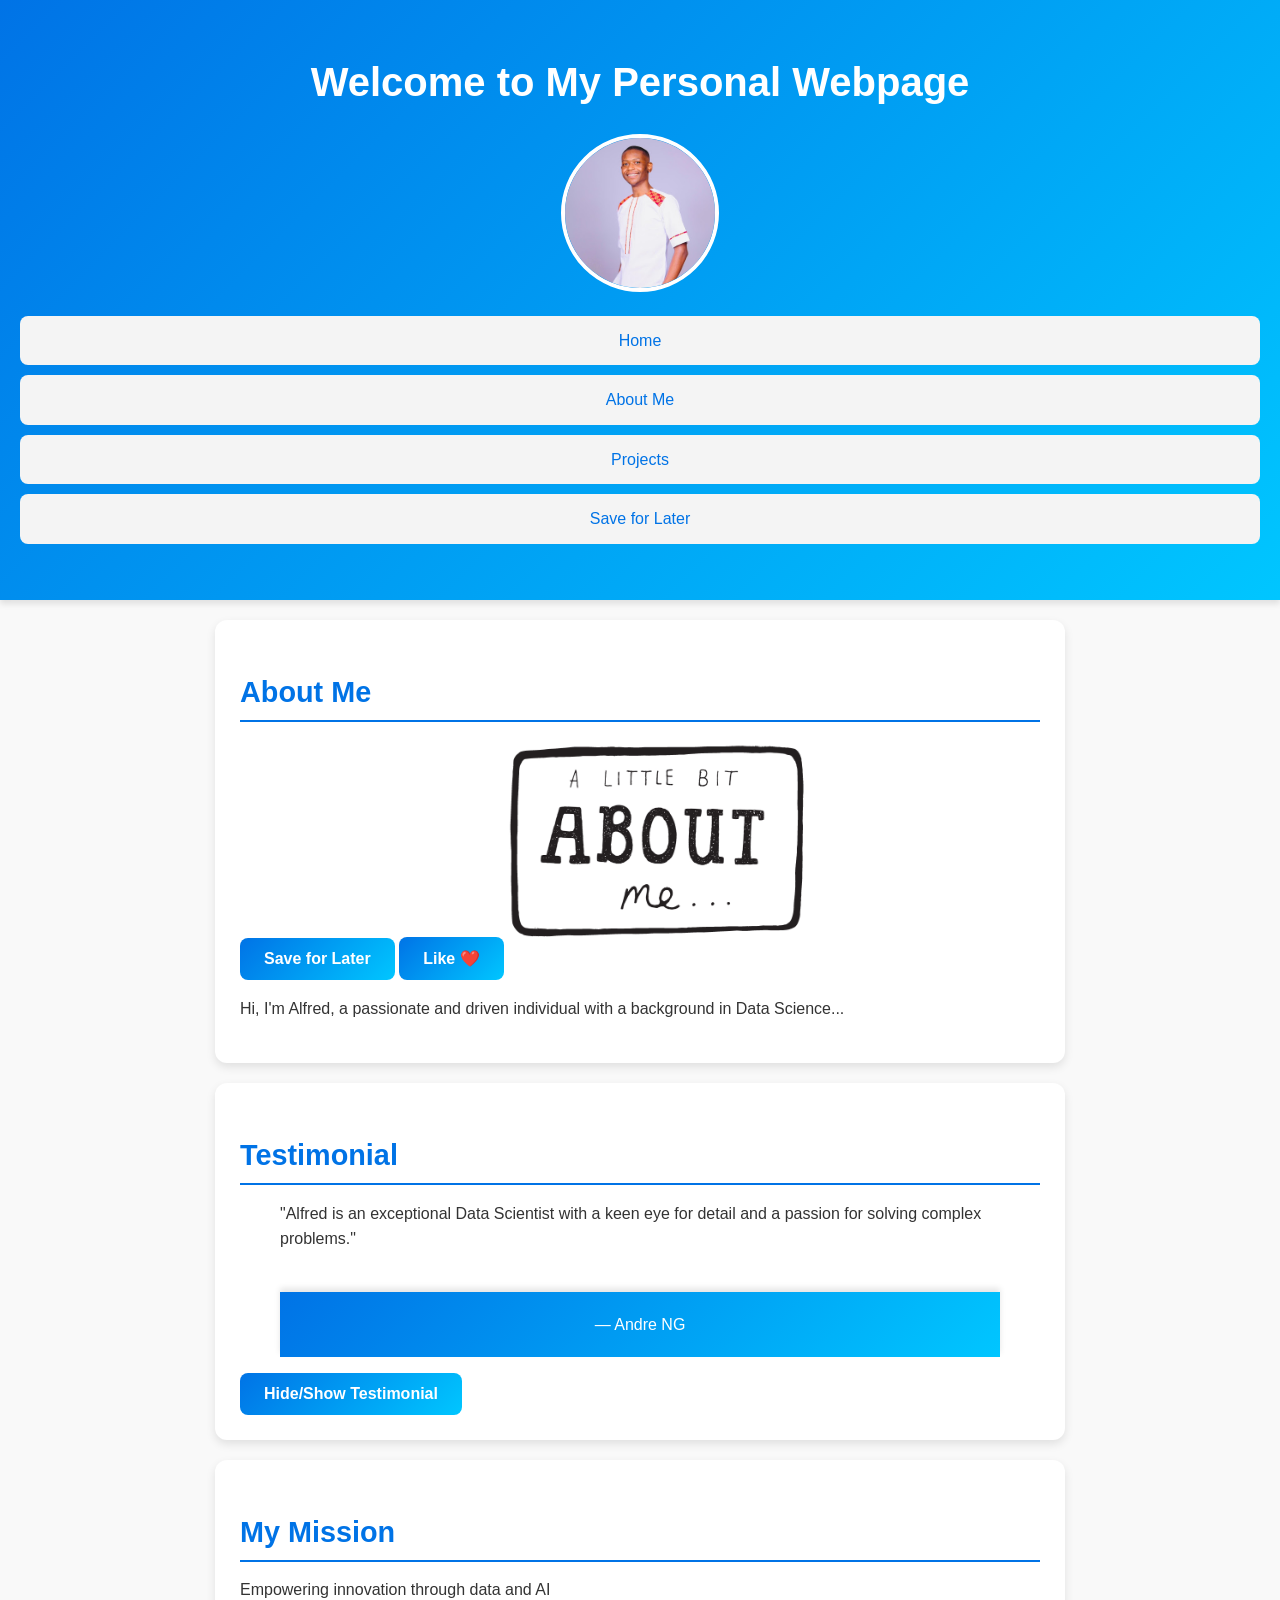
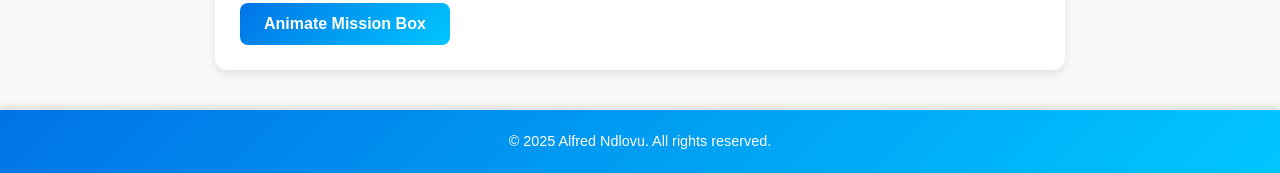
<file: index.html>
<!DOCTYPE html>
<html lang="en">
  <head>
    <meta charset="UTF-8" />
    <meta name="viewport" content="width=device-width, initial-scale=1.0" />
    <title>My Personal Webpage</title>
    <link rel="stylesheet" href="styles.css" />
    <script src="https://code.jquery.com/jquery-3.6.0.min.js"></script>
    <script src="main.js" defer></script>
  </head>
  <body>
    <header>
      <h1>Welcome to My Personal Webpage</h1>
      <img src="miname.jpg" alt="Alfred" width="150" />

      <!-- Dropdown Menu -->
      <nav>
        <ul id="navMenu">
          <li><a href="index.html">Home</a></li>
          <li><a href="about.html">About Me</a></li>
          <li><a href="projects.html">Projects</a></li>
          <li><a href="saveforlater.html">Save for Later</a></li>
        </ul>
      </nav>
    </header>

    <section>
      <h2>About Me</h2>
      <button class="save-btn" data-title="About Me Section">
        Save for Later
      </button>
      <button class="like-btn" data-title="About Me Section">Like ❤️</button>
      <img
        src="about-me.jpg"
        alt="About Me"
        width="300"
        style="border-radius: 8px; margin-bottom: 15px"
      />
      <p>
        Hi, I'm Alfred, a passionate and driven individual with a background in
        Data Science...
      </p>
    </section>

    <section id="testimonial-section">
      <h2>Testimonial</h2>
      <blockquote>
        "Alfred is an exceptional Data Scientist with a keen eye for detail and
        a passion for solving complex problems."
        <footer>— Andre NG</footer>
      </blockquote>
      <button id="toggleTestimonial">Hide/Show Testimonial</button>
    </section>

    <section id="animate-section">
      <h2>My Mission</h2>
      <div class="animated-box">Empowering innovation through data and AI</div>
      <button id="animateBtn">Animate Mission Box</button>
    </section>

    <footer>
      <p>&copy; 2025 Alfred Ndlovu. All rights reserved.</p>
    </footer>
  </body>
</html>
</file>
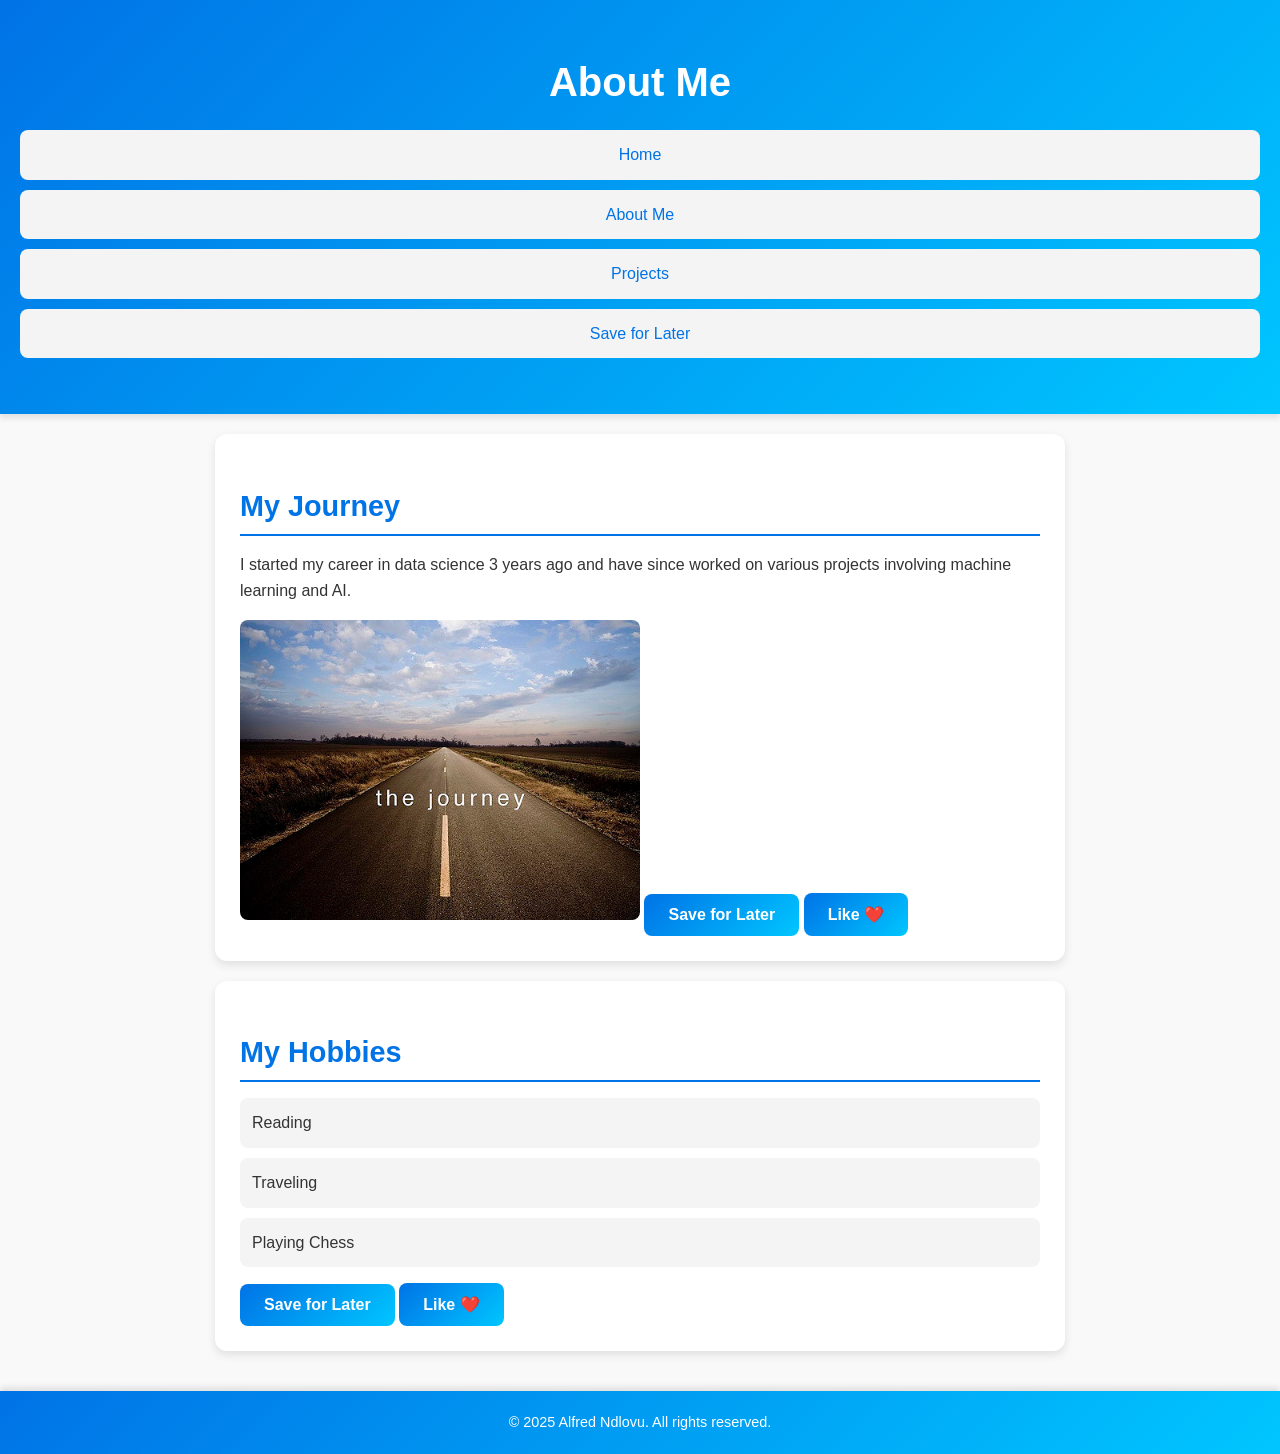
<file: about.html>
<!DOCTYPE html>
<html lang="en">
  <head>
    <meta charset="UTF-8" />
    <meta name="viewport" content="width=device-width, initial-scale=1.0" />
    <title>About Me</title>
    <link rel="stylesheet" href="styles.css" />
    <script src="https://code.jquery.com/jquery-3.6.0.min.js"></script>
    <script src="main.js" defer></script>
  </head>
  <body>
    <header>
      <h1>About Me</h1>
      <nav>
        <ul id="navMenu">
          <li><a href="index.html">Home</a></li>
          <li><a href="about.html">About Me</a></li>
          <li><a href="projects.html">Projects</a></li>
          <li><a href="saveforlater.html">Save for Later</a></li>
        </ul>
      </nav>
    </header>

    <section>
      <h2>My Journey</h2>
      <p>
        I started my career in data science 3 years ago and have since worked on
        various projects involving machine learning and AI.
      </p>
      <img
        src="journey.jpg"
        alt="My Journey"
        width="400"
        style="border-radius: 8px"
      />
      <button class="save-btn" data-title="My Journey">Save for Later</button>
      <button class="like-btn" data-title="My Journey">Like ❤️</button>
    </section>

    <section>
      <h2>My Hobbies</h2>
      <ul>
        <li>Reading</li>
        <li>Traveling</li>
        <li>Playing Chess</li>
      </ul>
      <button class="save-btn" data-title="My Hobbies">Save for Later</button>
      <button class="like-btn" data-title="My Hobbies">Like ❤️</button>
    </section>

    <footer>
      <p>&copy; 2025 Alfred Ndlovu. All rights reserved.</p>
    </footer>
  </body>
</html>
</file>
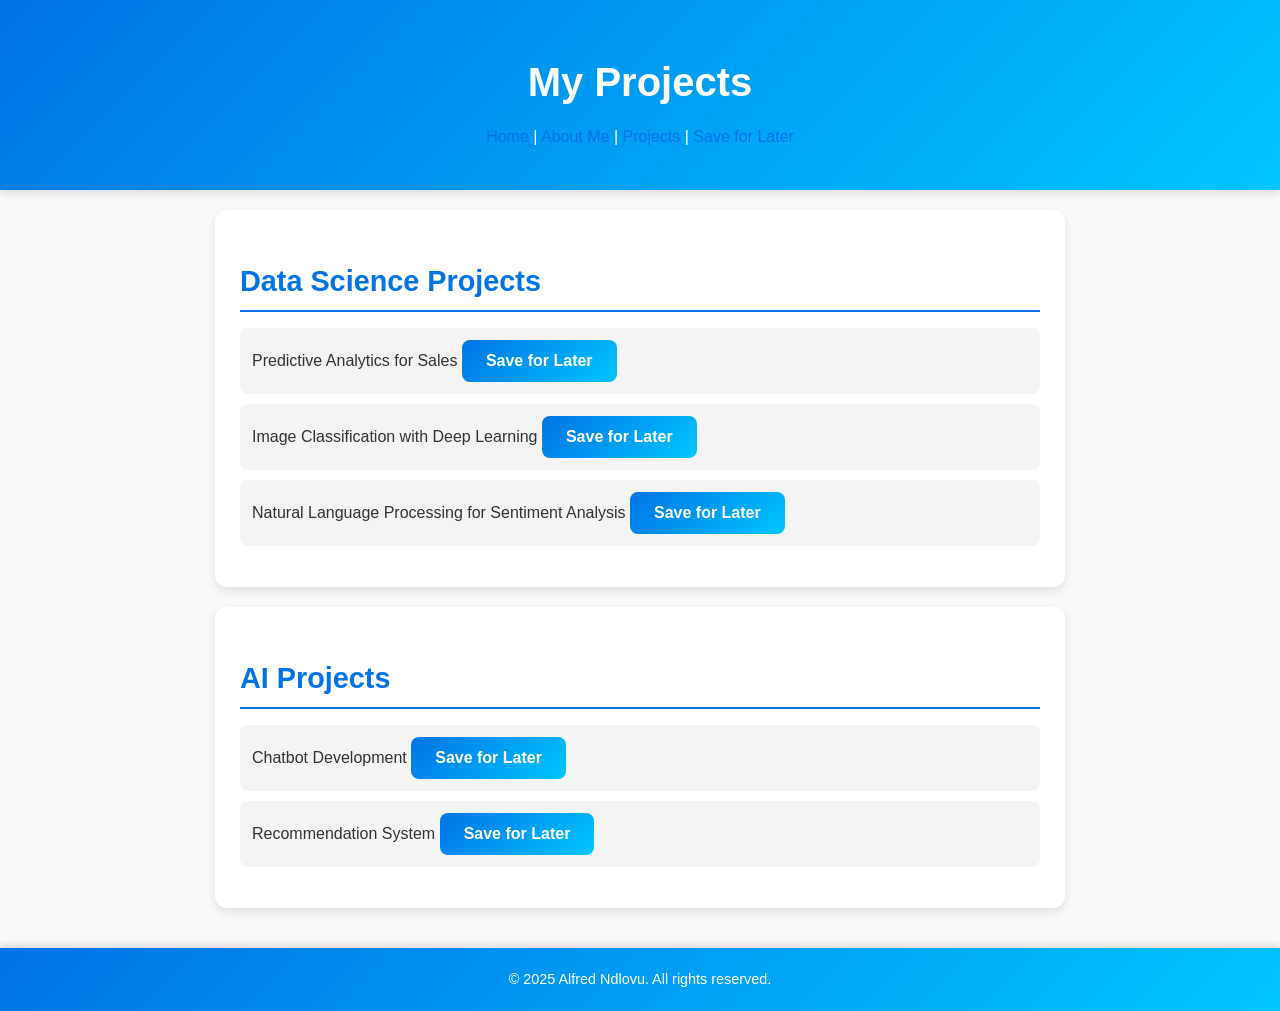
<file: projects.html>
<!DOCTYPE html>
<html lang="en">
  <head>
    <meta charset="UTF-8" />
    <meta name="viewport" content="width=device-width, initial-scale=1.0" />
    <title>My Projects</title>
    <link rel="stylesheet" href="styles.css" />
  </head>
  <body>
    <header>
      <h1>My Projects</h1>
      <nav>
        <a href="index.html">Home</a> | <a href="about.html">About Me</a> |
        <a href="projects.html">Projects</a> |
        <a href="saveforlater.html">Save for Later</a>
      </nav>
    </header>

    <section>
      <h2>Data Science Projects</h2>
      <ul>
        <li>
          Predictive Analytics for Sales
          <button onclick="saveProject('Predictive Analytics for Sales')">
            Save for Later
          </button>
        </li>
        <li>
          Image Classification with Deep Learning
          <button
            onclick="saveProject('Image Classification with Deep Learning')"
          >
            Save for Later
          </button>
        </li>
        <li>
          Natural Language Processing for Sentiment Analysis
          <button
            onclick="saveProject('Natural Language Processing for Sentiment Analysis')"
          >
            Save for Later
          </button>
        </li>
      </ul>
    </section>

    <section>
      <h2>AI Projects</h2>
      <ul>
        <li>
          Chatbot Development
          <button onclick="saveProject('Chatbot Development')">
            Save for Later
          </button>
        </li>
        <li>
          Recommendation System
          <button onclick="saveProject('Recommendation System')">
            Save for Later
          </button>
        </li>
      </ul>
    </section>

    <footer>
      <p>&copy; 2025 Alfred Ndlovu. All rights reserved.</p>
    </footer>

    <script src="main.js"></script>
  </body>
</html>
</file>
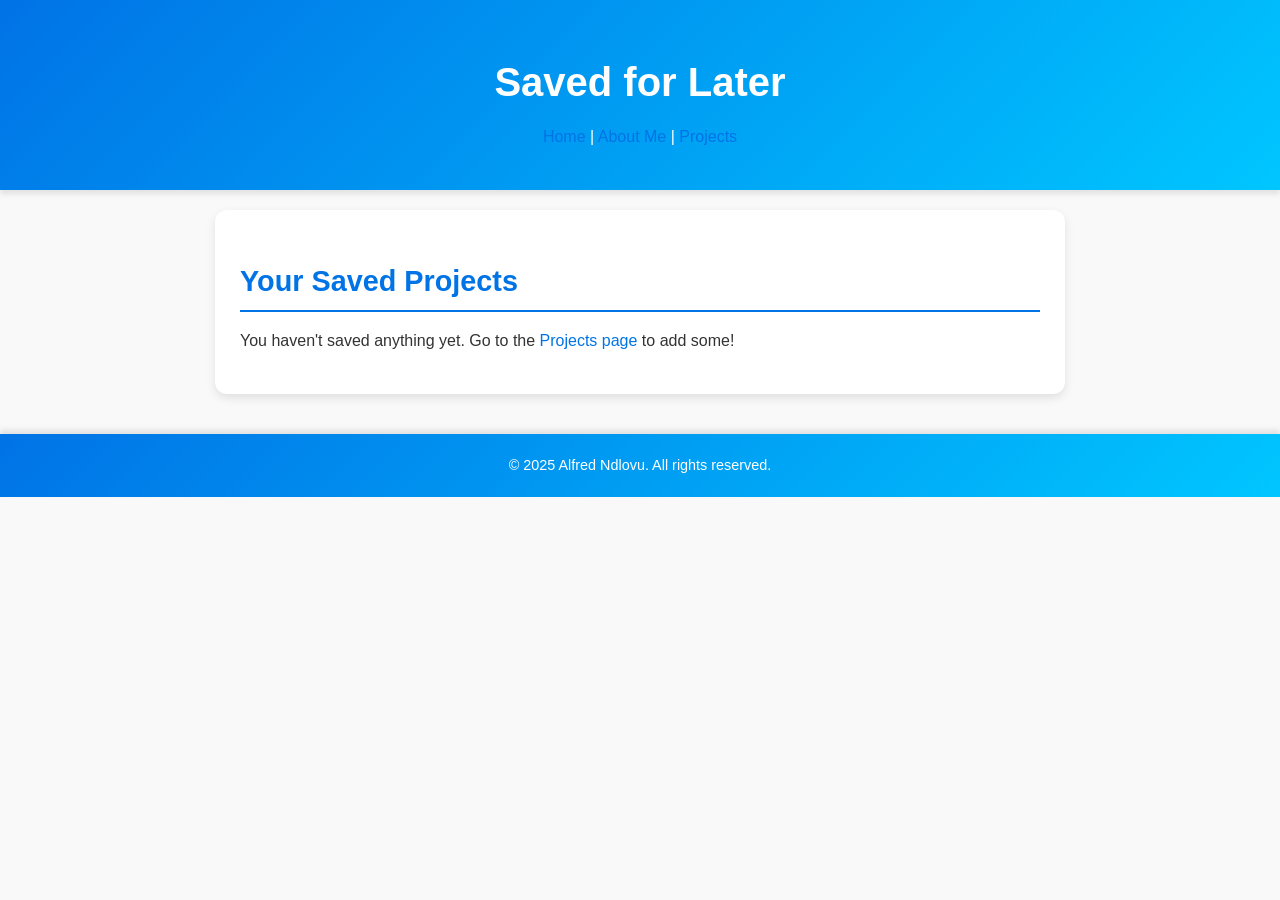
<file: saveforlater.html>
<!DOCTYPE html>
<html lang="en">
  <head>
    <meta charset="UTF-8" />
    <meta name="viewport" content="width=device-width, initial-scale=1.0" />
    <title>Saved for Later</title>
    <link rel="stylesheet" href="styles.css" />
  </head>
  <body>
    <header>
      <h1>Saved for Later</h1>
      <nav>
        <a href="index.html">Home</a> | <a href="about.html">About Me</a> |
        <a href="projects.html">Projects</a>
      </nav>
    </header>

    <section>
      <h2>Your Saved Projects</h2>
      <p id="empty-message">
        You haven't saved anything yet. Go to the
        <a href="projects.html">Projects page</a> to add some!
      </p>
      <ul id="saved-projects"></ul>
    </section>

    <footer>
      <p>&copy; 2025 Alfred Ndlovu. All rights reserved.</p>
    </footer>

    <script src="main.js"></script>
  </body>
</html>
</file>
<file: styles.css>
/* General Styles */
body {
  font-family: "Segoe UI", Tahoma, Geneva, Verdana, sans-serif;
  line-height: 1.6;
  margin: 0;
  padding: 0;
  background-color: #f9f9f9;
  color: #333;
}

/* Header Styles */
header {
  background: linear-gradient(135deg, #0073e6, #00c6ff);
  color: white;
  padding: 40px 20px;
  text-align: center;
  box-shadow: 0 4px 6px rgba(0, 0, 0, 0.1);
}

header img {
  border-radius: 50%;
  margin-top: 10px;
  border: 4px solid white;
  width: 150px;
  height: 150px;
  object-fit: cover;
}

header h1 {
  margin: 10px 0;
  font-size: 2.5rem;
  font-weight: 700;
}

/* Section Styles */
section {
  background-color: white;
  margin: 20px auto;
  padding: 25px;
  border-radius: 12px;
  box-shadow: 0 4px 10px rgba(0, 0, 0, 0.1);
  max-width: 800px;
}

h2 {
  color: #0073e6;
  font-size: 1.8rem;
  margin-bottom: 15px;
  border-bottom: 2px solid #0073e6;
  padding-bottom: 5px;
}

/* List Styles */
ul {
  list-style-type: none;
  padding: 0;
}

ul li {
  background-color: #f4f4f4;
  margin: 10px 0;
  padding: 12px;
  border-radius: 8px;
  font-size: 1rem;
  transition: background-color 0.3s ease;
}

ul li:hover {
  background-color: #e0e0e0;
}

/* Link Styles */
a {
  color: #0073e6;
  text-decoration: none;
  transition: color 0.3s ease;
}

a:hover {
  color: #005bb5;
  text-decoration: underline;
}

/* Form Styles */
form {
  display: flex;
  flex-direction: column;
}

label {
  margin-bottom: 8px;
  font-weight: 600;
  color: #555;
}

input[type="text"],
input[type="email"],
textarea {
  padding: 12px;
  margin-bottom: 15px;
  border: 1px solid #ddd;
  border-radius: 8px;
  font-size: 1rem;
  transition: border-color 0.3s ease, box-shadow 0.3s ease;
}

input[type="text"]:focus,
input[type="email"]:focus,
textarea:focus {
  border-color: #0073e6;
  box-shadow: 0 0 8px rgba(0, 115, 230, 0.2);
  outline: none;
}

button {
  background: linear-gradient(135deg, #0073e6, #00c6ff);
  color: white;
  padding: 12px 24px;
  border: none;
  border-radius: 8px;
  cursor: pointer;
  font-size: 1rem;
  font-weight: 600;
  transition: background 0.3s ease, transform 0.2s ease;
}

button:hover {
  background: linear-gradient(135deg, #005bb5, #0099cc);
  transform: translateY(-2px);
}

button:active {
  transform: translateY(0);
}

/* Footer Styles */
footer {
  text-align: center;
  padding: 20px;
  background: linear-gradient(135deg, #0073e6, #00c6ff);
  color: white;
  margin-top: 40px;
  box-shadow: 0 -4px 6px rgba(0, 0, 0, 0.1);
}

footer p {
  margin: 0;
  font-size: 0.9rem;
}

/* Responsive Design */
@media (max-width: 768px) {
  header h1 {
    font-size: 2rem;
  }

  section {
    padding: 20px;
    margin: 15px;
  }

  h2 {
    font-size: 1.5rem;
  }

  input[type="text"],
  input[type="email"],
  textarea {
    font-size: 0.9rem;
  }

  button {
    padding: 10px 20px;
    font-size: 0.9rem;
  }
}
</file>
